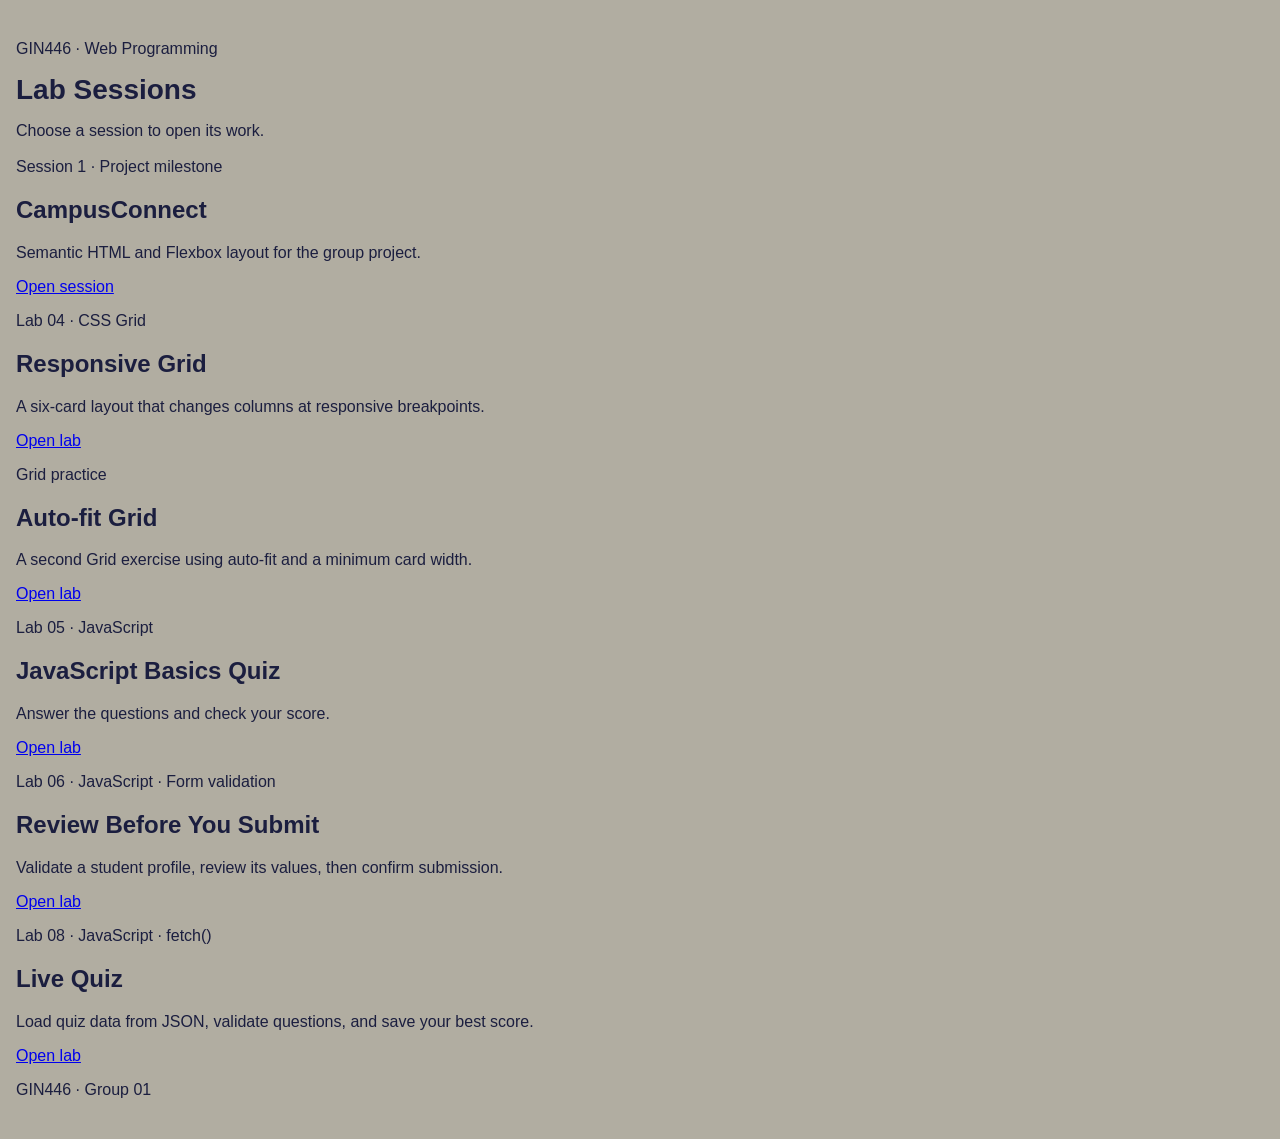
<file: public/index.html>
<!doctype html>
<html lang="en">
<head>
  <meta charset="utf-8">
  <meta name="viewport" content="width=device-width, initial-scale=1">
  <meta name="description" content="GIN446 lab sessions and class work by Group 01.">
  <title>GIN446 | Lab Directory</title>
  <link rel="stylesheet" href="style.css">
</head>
<body>
  <main class="container">
    <header class="hero">
      <p class="eyebrow">GIN446 · Web Programming</p>
      <h1>Lab Sessions</h1>
      <p class="intro">Choose a session to open its work.</p>
    </header>
    <section class="lab-grid" aria-label="Lab sessions">
      <article class="lab-card">
        <p class="session">Session 1 · Project milestone</p>
        <h2>CampusConnect</h2>
        <p>Semantic HTML and Flexbox layout for the group project.</p>
        <a class="button" href="labs/campus-connect/">Open session</a>
      </article>
      <article class="lab-card">
        <p class="session">Lab 04 · CSS Grid</p>
        <h2>Responsive Grid</h2>
        <p>A six-card layout that changes columns at responsive breakpoints.</p>
        <a class="button" href="labs/lab-04/">Open lab</a>
      </article>
      <article class="lab-card">
        <p class="session">Grid practice</p>
        <h2>Auto-fit Grid</h2>
        <p>A second Grid exercise using auto-fit and a minimum card width.</p>
        <a class="button" href="labs/grid/">Open lab</a>
      </article>
      <article class="lab-card">
        <p class="session">Lab 05 · JavaScript</p>
        <h2>JavaScript Basics Quiz</h2>
        <p>Answer the questions and check your score.</p>
        <a class="button" href="labs/lab-05/">Open lab</a>
      </article>
      <article class="lab-card">
        <p class="session">Lab 06 · JavaScript · Form validation</p>
        <h2>Review Before You Submit</h2>
        <p>Validate a student profile, review its values, then confirm submission.</p>
        <a class="button" href="labs/lab-06/profile.html">Open lab</a>
      </article>
      <article class="lab-card">
        <p class="session">Lab 08 · JavaScript · fetch()</p>
        <h2>Live Quiz</h2>
        <p>Load quiz data from JSON, validate questions, and save your best score.</p>
        <a class="button" href="labs/lab-08/">Open lab</a>
      </article>
    </section>
    <footer><p>GIN446 · Group 01</p></footer>
  </main>
</body>
</html>
</file>
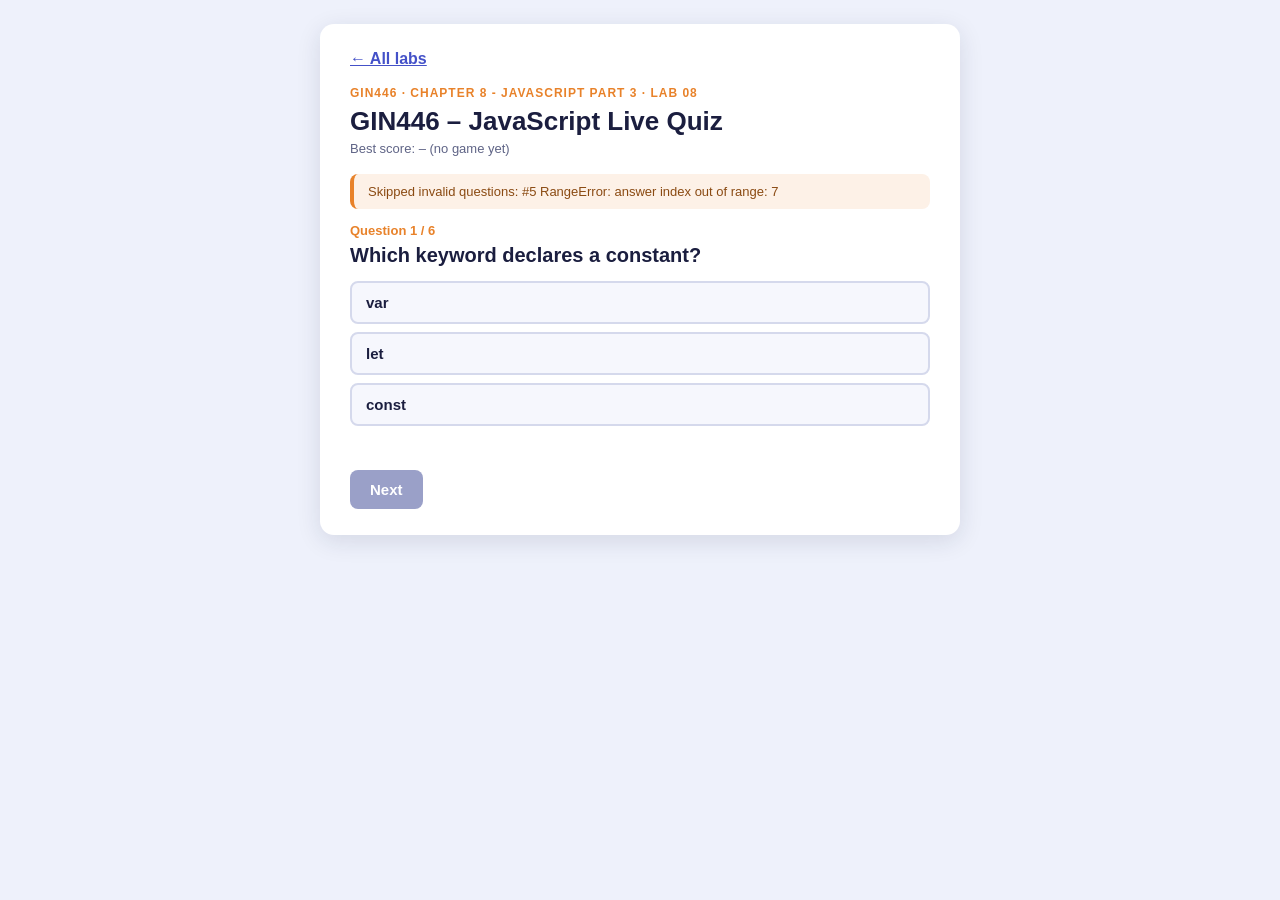
<file: public/labs/lab-08/index.html>
<!DOCTYPE html>
<html lang="en">
<head>
  <meta charset="UTF-8">
  <meta name="viewport" content="width=device-width, initial-scale=1">
  <meta name="description" content="A JavaScript quiz that loads questions from JSON with fetch.">
  <title>Live Quiz · GIN446 Lab 08</title>
  <link rel="stylesheet" href="style.css">
</head>
<body>
  <main class="card">
    <p class="directory-link"><a href="../../index.html">← All labs</a></p>
    <p class="course">GIN446 · Chapter 8 - JavaScript Part 3 · Lab 08</p>
    <h1 id="quiz-title">Live Quiz</h1>
    <p id="best" class="best">Best score: – (no game yet)</p>

    <div id="loader" class="loader hidden" role="status" aria-live="polite">
      <span class="spinner" aria-hidden="true"></span> Loading the questions…
    </div>

    <div id="error" class="error hidden" role="alert">
      <p id="error-msg"></p>
      <button type="button" id="retry" class="btn-secondary">Try again</button>
    </div>

    <p id="warning" class="warning hidden" role="status"></p>

    <section id="quiz" class="hidden" aria-live="polite">
      <p id="progress" class="progress"></p>
      <h2 id="question"></h2>
      <div id="choices" class="choices"></div>
      <p id="feedback" class="feedback" aria-live="polite"></p>
      <button type="button" id="next" class="btn-primary" disabled>Next</button>
    </section>

    <section id="result" class="result hidden" aria-live="polite">
      <h2>Quiz finished</h2>
      <p id="score" class="score"></p>
      <p id="verdict" class="verdict"></p>
      <button type="button" id="restart" class="btn-primary">Play again</button>
    </section>
  </main>

  <script src="quiz.js"></script>
</body>
</html>
</file>
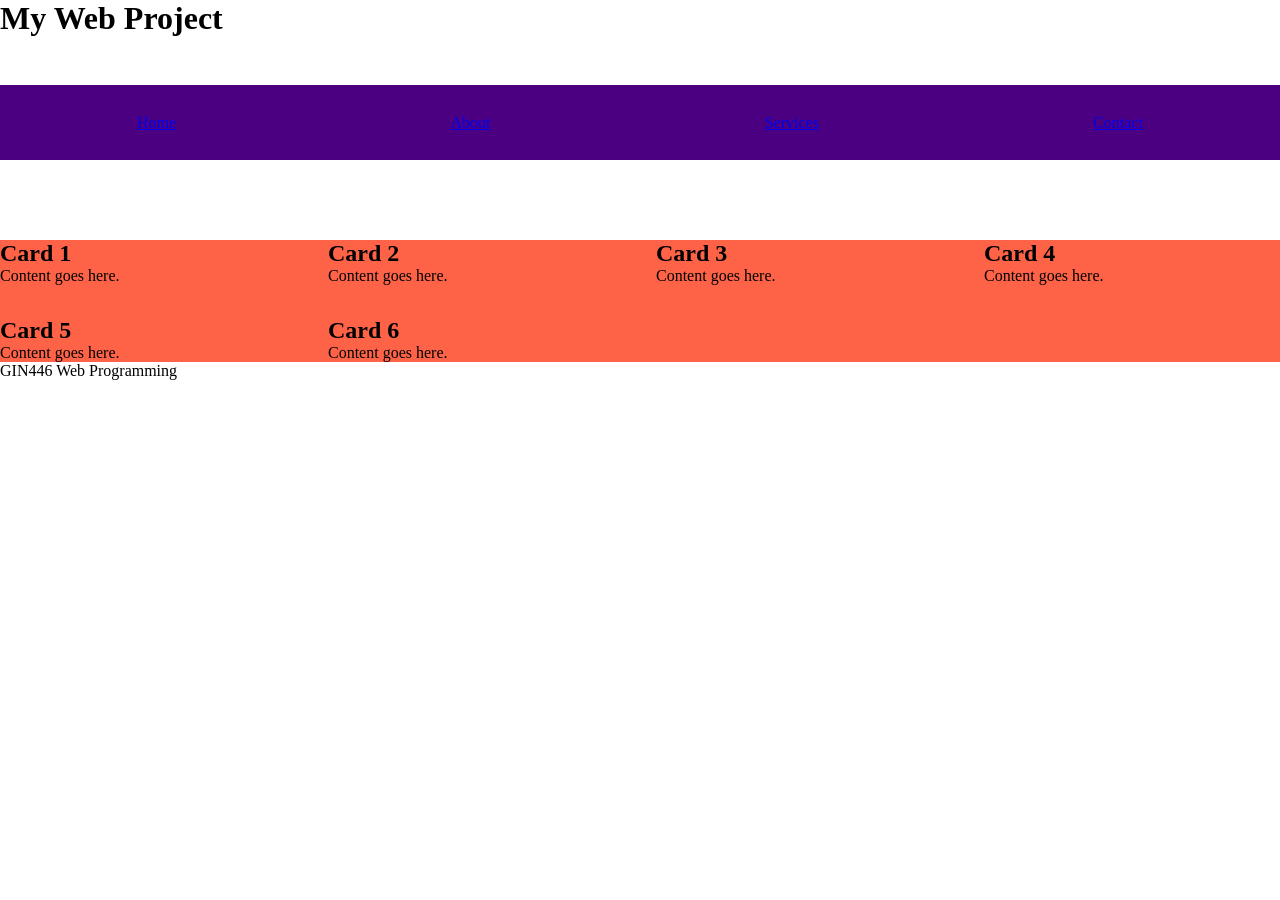
<file: public/gridLab.html>
<!DOCTYPE html>
<html lang="en">
<head>
    <meta charset="UTF-8">
    <meta name="viewport" content="width=device-width, initial-scale=1.0">
    <title>GIN446 Grid Lab</title>
    <link rel="stylesheet" href="style1.css">
</head>
<body>
    <header>
        <h1>My Web Project</h1>
    </header>

    <nav>
        <a href="#">Home</a>
        <a href="#">About</a>
        <a href="#">Services</a>
        <a href="#">Contact</a>
    </nav>

    <main class="cards">
        <section class="card"><h2>Card 1</h2><p>Content goes here.</p></section>
        <section class="card"><h2>Card 2</h2><p>Content goes here.</p></section>
        <section class="card"><h2>Card 3</h2><p>Content goes here.</p></section>
        <section class="card"><h2>Card 4</h2><p>Content goes here.</p></section>
        <section class="card"><h2>Card 5</h2><p>Content goes here.</p></section>
        <section class="card"><h2>Card 6</h2><p>Content goes here.</p></section>
    </main>

    <footer>GIN446 Web Programming</footer>
</body>
</html>
</file>
<file: public/style.css>
/* GIN446 – Chapter 6 lab05 – JavaScript Basics Quiz
   This stylesheet is provided. You do not need to modify it for the main tasks.
   The classes used by your JavaScript are marked with  ◄ used in quiz.js  */

* { box-sizing: border-box; }

html { background: #dcc899; }

body {
  margin: 0;
  padding: 24px 16px;
  font-family: Arial, Helvetica, sans-serif;
  background: #B1ADA1;
  color: #1b1e3f;
  min-height: 100vh;
}

.card {
  max-width: 720px;
  margin: 0 auto;
  padding: 28px 32px;
  background: #F4F3EE;
  border-radius: 14px;
  box-shadow: 0 6px 24px rgba(27, 30, 63, 0.12);
}

header { margin-bottom: 18px; }
.course { margin: 0; font-size: 12px; font-weight: bold; letter-spacing: 1px; color: #e8822a; text-transform: uppercase; }
h1 { margin: 6px 0 4px; font-size: 28px; }
.subtitle { margin: 0; color: #5f6486; }

/* one question block  ◄ used in quiz.js */
.question {
  margin: 16px 0;
  padding: 16px 18px;
  border: 1px solid #d5d9ec;
  border-radius: 10px;
  background: #f8f9fd;
}

/* the question text  ◄ used in quiz.js */
.question-text { margin: 0 0 10px; font-weight: bold; }

/* one choice: the whole row is clickable  ◄ used in quiz.js */
.choice {
  display: block;
  margin: 6px 0;
  padding: 8px 12px;
  border-radius: 8px;
  cursor: pointer;
}
.choice:hover { background: #e6e9f7; }
.choice input { margin-right: 8px; }

.btn {
  display: block;
  width: 100%;
  margin: 20px 0 0;
  padding: 12px;
  border: none;
  border-radius: 10px;
  background: #C15F3C;
  color: #ffffff;
  font-size: 16px;
  font-weight: bold;
  cursor: pointer;
}
.btn:hover { background: #353fa6; }

/* the result area */
#result { margin-top: 20px; }
.score { font-size: 22px; font-weight: bold; margin: 0 0 4px; }      /* ◄ used in quiz.js */
.message { margin: 0 0 14px; color: #5f6486; }                       /* ◄ used in quiz.js */
.line { margin: 6px 0; padding: 8px 12px; border-radius: 8px; }      /* ◄ used in quiz.js */
.correct { background: #e3f4e8; color: #1f7a45; }                    /* ◄ used in quiz.js */
.wrong { background: #fde8e7; color: #b3261e; }                      /* ◄ used in quiz.js */
.unanswered { background: #fdf1e7; color: #a15a12; }                 /* ◄ used in quiz.js */

.hint { padding: 14px; border: 2px dashed #e8822a; border-radius: 10px; color: #a15a12; }
</file>
<file: public/labs/lab-08/style.css>
/* GIN446 · Chapter 8 lab — Live Quiz */
* { box-sizing: border-box; }
html { background: #eef1fb; }
body {
  margin: 0;
  min-height: 100vh;
  padding: 24px 16px;
  font-family: Arial, Helvetica, sans-serif;
  color: #1b1e3f;
  background: #eef1fb;
}
.card {
  max-width: 640px;
  margin: 0 auto;
  padding: 26px 30px;
  background: #fff;
  border-radius: 14px;
  box-shadow: 0 6px 24px rgba(27, 30, 63, .12);
}
.directory-link { margin: 0 0 18px; }
.directory-link a { color: #4451c8; font-weight: bold; }
.course { margin: 0; font-size: 12px; font-weight: bold; letter-spacing: 1px; color: #e8822a; text-transform: uppercase; }
h1 { margin: 6px 0 4px; font-size: 26px; }
.best { margin: 0 0 18px; font-size: 13px; color: #5f6486; }
.hidden { display: none !important; }

.loader { display: flex; align-items: center; gap: 10px; padding: 14px 16px; border-radius: 10px; background: #f1f3fa; color: #4451c8; font-weight: bold; }
.spinner { width: 18px; height: 18px; border: 3px solid #c9cee6; border-top-color: #4451c8; border-radius: 50%; animation: spin .8s linear infinite; }
@keyframes spin { to { transform: rotate(360deg); } }
.error { padding: 14px 16px; border-radius: 10px; background: #fbe9e9; border: 1px solid #e8b4b0; color: #b3261e; }
.error p { margin: 0 0 10px; font-weight: bold; }
.warning { margin: 0 0 14px; padding: 10px 14px; border-radius: 8px; background: #fdf1e7; border-left: 4px solid #e8822a; font-size: 13px; color: #8a4a12; }
.progress { margin: 0; font-size: 13px; font-weight: bold; color: #e8822a; }
#question { margin: 6px 0 14px; font-size: 20px; }
.choices { display: grid; gap: 8px; margin-bottom: 12px; }
.choice { width: 100%; text-align: left; padding: 11px 14px; font-size: 15px; color: #1b1e3f; background: #f6f7fd; border: 2px solid #d5d9ec; border-radius: 8px; cursor: pointer; }
.choice:hover:not(:disabled) { border-color: #4451c8; }
.choice:disabled { cursor: default; }
.choice.correct { background: #e3f4e8; border-color: #1f7a45; color: #1f7a45; font-weight: bold; }
.choice.wrong { background: #fbe9e9; border-color: #b3261e; color: #b3261e; }
.feedback { min-height: 20px; margin: 0 0 12px; font-weight: bold; }
.result { text-align: center; }
.score { margin: 6px 0; font-size: 34px; font-weight: bold; color: #4451c8; }
.verdict { font-weight: bold; margin: 0 0 16px; }
.ok { color: #1f7a45; }
.bad { color: #b3261e; }
button { padding: 11px 20px; font-size: 15px; font-weight: bold; border: none; border-radius: 8px; cursor: pointer; }
.btn-primary { color: #fff; background: #4451c8; }
.btn-primary:hover:not(:disabled) { background: #353fa6; }
.btn-primary:disabled { background: #9aa0c8; cursor: not-allowed; }
.btn-secondary { color: #1b1e3f; background: #fff; border: 1px solid #e8b4b0; }
a:focus-visible, button:focus-visible { outline: 3px solid #e8822a; outline-offset: 3px; }
</file>
<file: public/style1.css>
*{
    margin: 0;
    padding: 0;
    box-sizing: border-box;

}

nav{
    display: flex;
    flex-direction: row;
    justify-content:space-around;
    min-height: 75px;
    align-items: center;
    margin-top:3rem;
    margin-bottom: 5rem;
    background-color: indigo;
    color: white;
}

.cards {
    display: grid;
    grid-template-columns: repeat(auto-fit, minmax(250px, 1fr));
    gap: 2rem;
    width: 100%;
    background-color: tomato;
}

.card {

    min-width: 0;
    overflow-wrap: anywhere;

}
</file>
